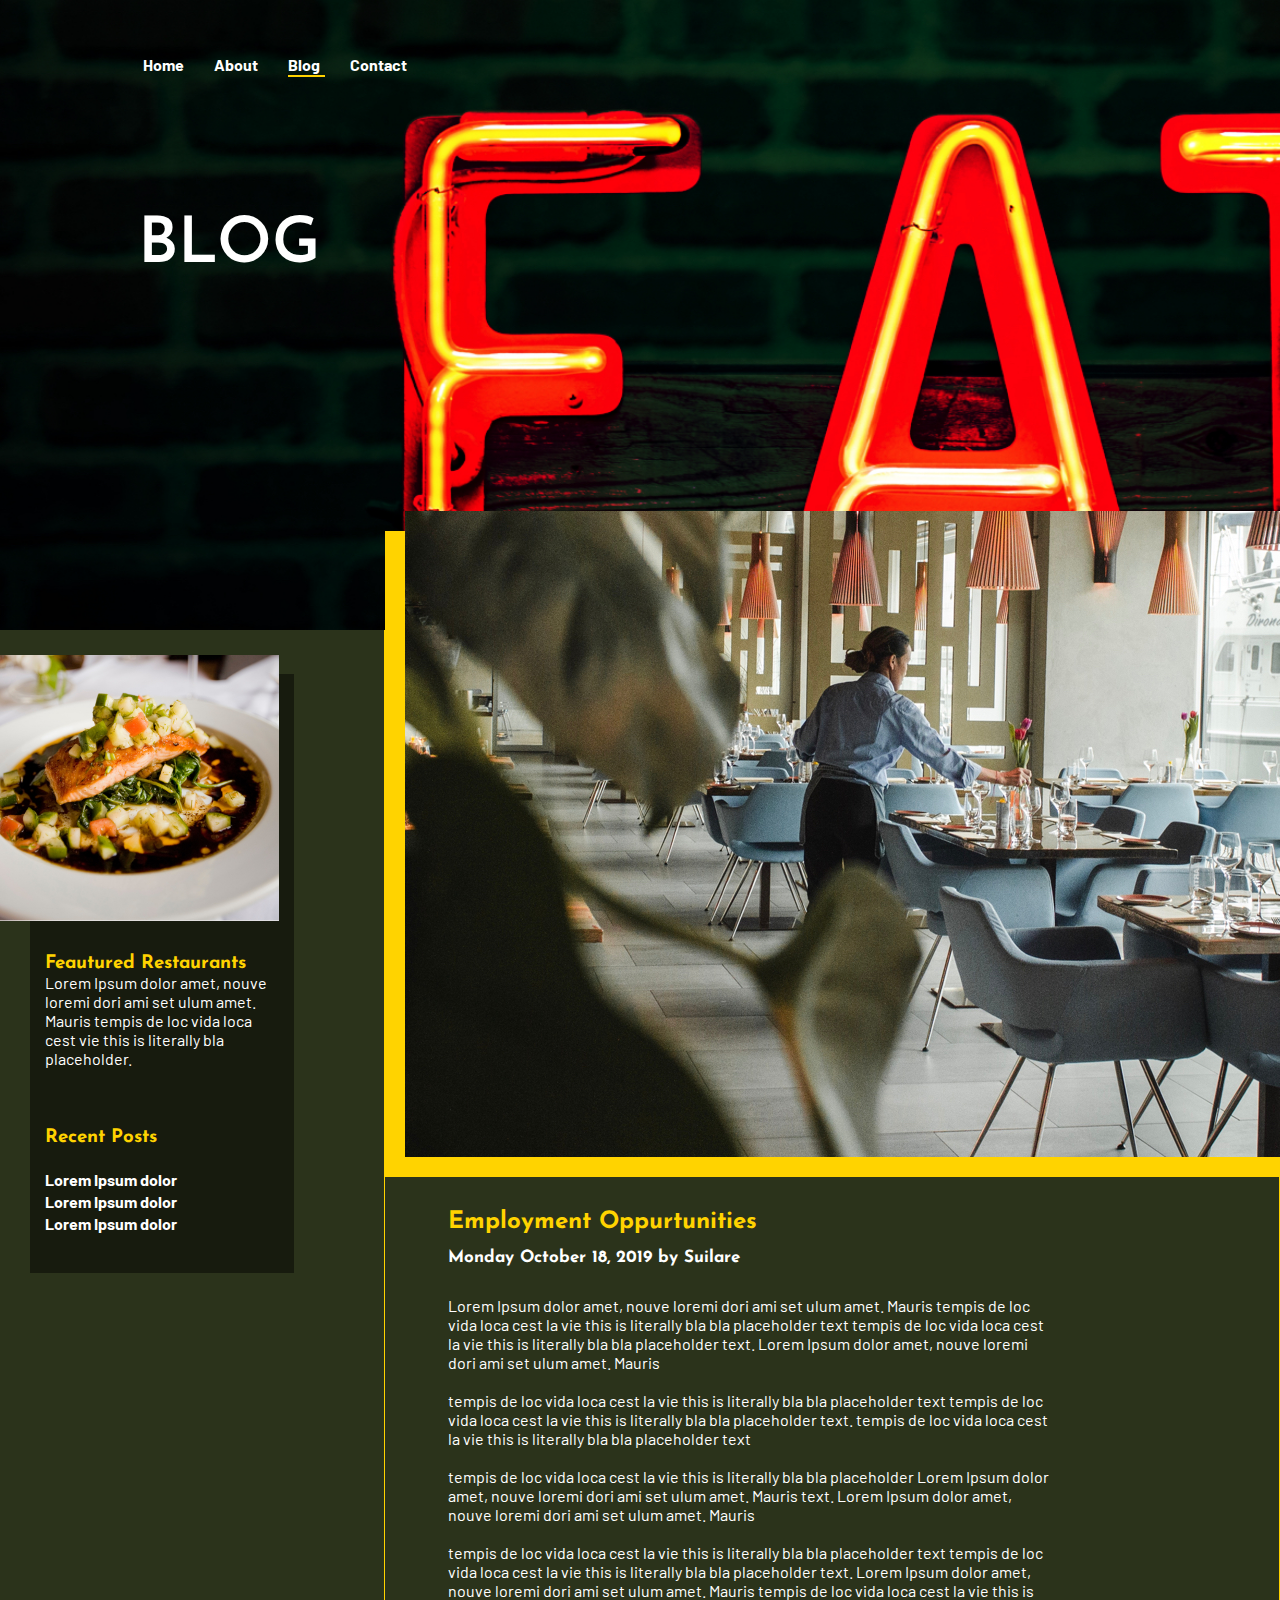
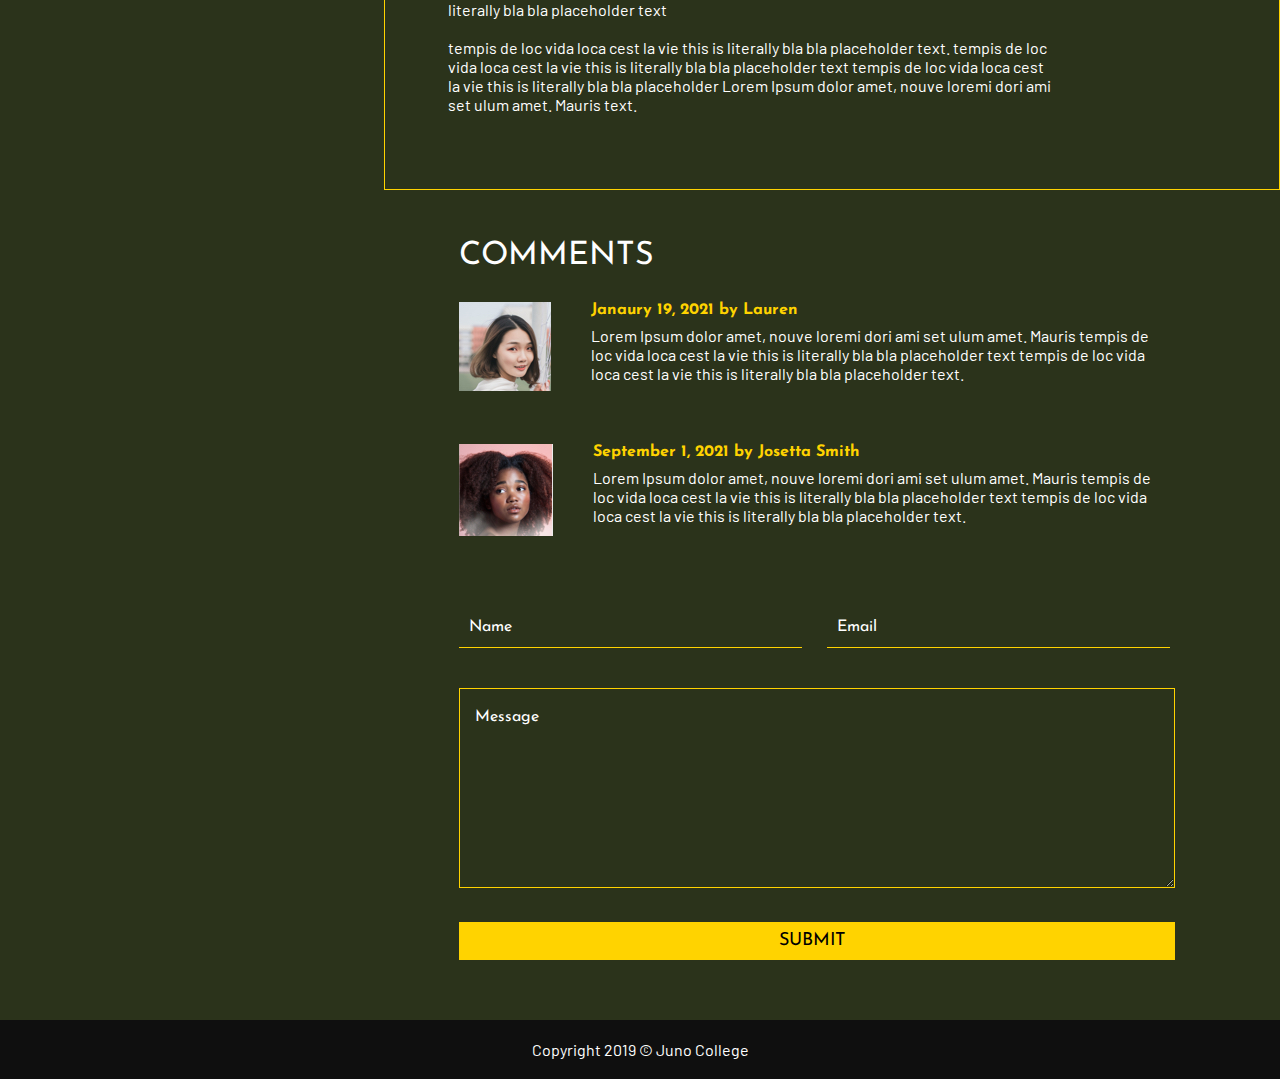
<file: blog copy.html>
<!DOCTYPE html>
<html lang="en">
<head>
    <meta charset="UTF-8">
    <link rel="stylesheet" href="styles/main.css">
    <link rel="stylesheet" href="https://pro.fontawesome.com/releases/v5.10.0/css/all.css" integrity="sha384-AYmEC3Yw5cVb3ZcuHtOA93w35dYTsvhLPVnYs9eStHfGJvOvKxVfELGroGkvsg+p" crossorigin="anonymous"/>

    <meta name="viewport" content="width=device-width, initial-scale=1.0">
    <title>Document</title>
</head>
<body>
<main>
   
    <div class="blogsection">
        <nav>
            <ul clas="mainmenu">
                <a href="http://127.0.0.1:5500/index.html"><li class="menu-item">Home</li></a> 
                 <a href=""><li class="menu-item">About</li></a>
                <a href="blog.html"> <li class="menu-item active">Blog</li></a>
                 <a href="contact.html"><li class="menu-item">Contact</li></a>
             </ul>
             </nav>
             <div class="main-content">
                 <h1 class="titlem">
                   BLOG
                 </h1>
            
             </div>
            </div>
          

         <div class="blog-content">
            <div class="sidebar">
                  
            <div class="featrestimg">
<img class="restimg" src="the-restaurant-mall-assets/blog-side-image.jpg" alt="Salmon & Veggie Plate">
            </div>
<div class="featrestcontent">
<h3>Feautured Restaurants</h3>
<p>
    Lorem Ipsum dolor amet, nouve loremi dori ami set ulum amet. Mauris 
    tempis de loc vida loca cest vie this is literally bla placeholder.
</p>
<h3 class="posts">
Recent Posts
</h3>
<ul class="listi">
    <li>Lorem Ipsum dolor </li>
   <li>Lorem Ipsum dolor </li>
   <li>Lorem Ipsum dolor </li>
</ul>
</div>

            </div>
            <div class="blogmainpost">
                <div class="blogmaincontent">
                
                  <div class="postcontent">
                      <div class="blogfeatimg">
                    <img src="the-restaurant-mall-assets/blog-post-image.jpg" class="featimg" alt="restaurant blog post image" >
                                </div>
                      <h2 class="posthead">Employment Oppurtunities</h2>
                      <h4 class="post-date">Monday October 18, 2019 by Suilare</h4>
                      <p>
                        Lorem Ipsum dolor amet, nouve loremi dori ami set ulum amet. Mauris 
                        tempis de loc vida loca cest la vie this is literally bla bla placeholder text
                        tempis de loc vida loca cest la vie this is literally bla bla placeholder text.
                        Lorem Ipsum dolor amet, nouve loremi dori ami set ulum amet. Mauris 
                        <br>
                        <br>
                        tempis de loc vida loca cest la vie this is literally bla bla placeholder text
                        tempis de loc vida loca cest la vie this is literally bla bla placeholder text.
                        tempis de loc vida loca cest la vie this is literally bla bla placeholder text
                        <br>
                        <br>
                        tempis de loc vida loca cest la vie this is literally bla bla placeholder Lorem
                         Ipsum dolor amet, nouve loremi  dori ami set ulum amet. Mauris text.
                         Lorem Ipsum dolor amet, nouve loremi dori ami set ulum amet. Mauris 
                         <br>
                         <br>
        tempis de loc vida loca cest la vie this is literally bla bla placeholder text
        tempis de loc vida loca cest la vie this is literally bla bla placeholder text.
        Lorem Ipsum dolor amet, nouve loremi dori ami set ulum amet. Mauris 
        tempis de loc vida loca cest la vie this is literally bla bla placeholder text
        <br>
        <br>
        tempis de loc vida loca cest la vie this is literally bla bla placeholder text.
        tempis de loc vida loca cest la vie this is literally bla bla placeholder text
        tempis de loc vida loca cest la vie this is literally bla bla placeholder Lorem
         Ipsum dolor amet, nouve loremi  dori ami set ulum amet. Mauris text.

                      </p>
                  </div>

                </div>
          
               
      
            <div class="comment-box">
                <h3 class="comments-title">
                    COMMENTS
                </h3>
            <div class="comment">
<div class="comment-img">
    <img src="/the-restaurant-mall-assets/comment-1.jpg" alt="user profile image">
</div>

<div class="comment-content">

    <h4 class="username">
        Janaury 19, 2021 by Lauren
    </h4>
    <p>
        Lorem Ipsum dolor amet, nouve loremi dori ami set ulum amet. Mauris 
        tempis de loc vida loca cest la vie this is literally bla bla placeholder text
        tempis de loc vida loca cest la vie this is literally bla bla placeholder text.
    </p>
</div>

            </div>



            </div>


            <div class="comment-box">
                
                <div class="comment">
    <div class="comment-img">
        <img src="/the-restaurant-mall-assets/comment-2.jpg" alt="user profile image">
    </div>
    <div class="comment-content">
        <h4 class="username">
            September 1, 2021 by Josetta Smith
        </h4>
        <p>
            Lorem Ipsum dolor amet, nouve loremi dori ami set ulum amet. Mauris 
            tempis de loc vida loca cest la vie this is literally bla bla placeholder text
            tempis de loc vida loca cest la vie this is literally bla bla placeholder text.
        </p>
    </div>
    
                </div>
    
            </div>
    
               
          
                <div class="comment-form">
                    <label class="visually-hidden" for="fname"> Name</label>
                    <input type="text" id="fname" name="firstname" placeholder="Name">
                
                    <label class="visually-hidden" for="lname">Email</label>
                    <input type="email" id="lname" name="lastname" placeholder="Email">
                
                    
                
                    <label class="visually-hidden" for="subject">Subject</label>
                    <textarea id="subject" name="subject" placeholder="Message"></textarea>
                
                    <input type="submit" value="SUBMIT">
                  </form>
                </div>
            </div>
          

        </div>

            
         </div>





        </main>
</body>
        <footer>
            <p class="copyright">Copyright 2019 © Juno College</p>
        </footer>
</file>
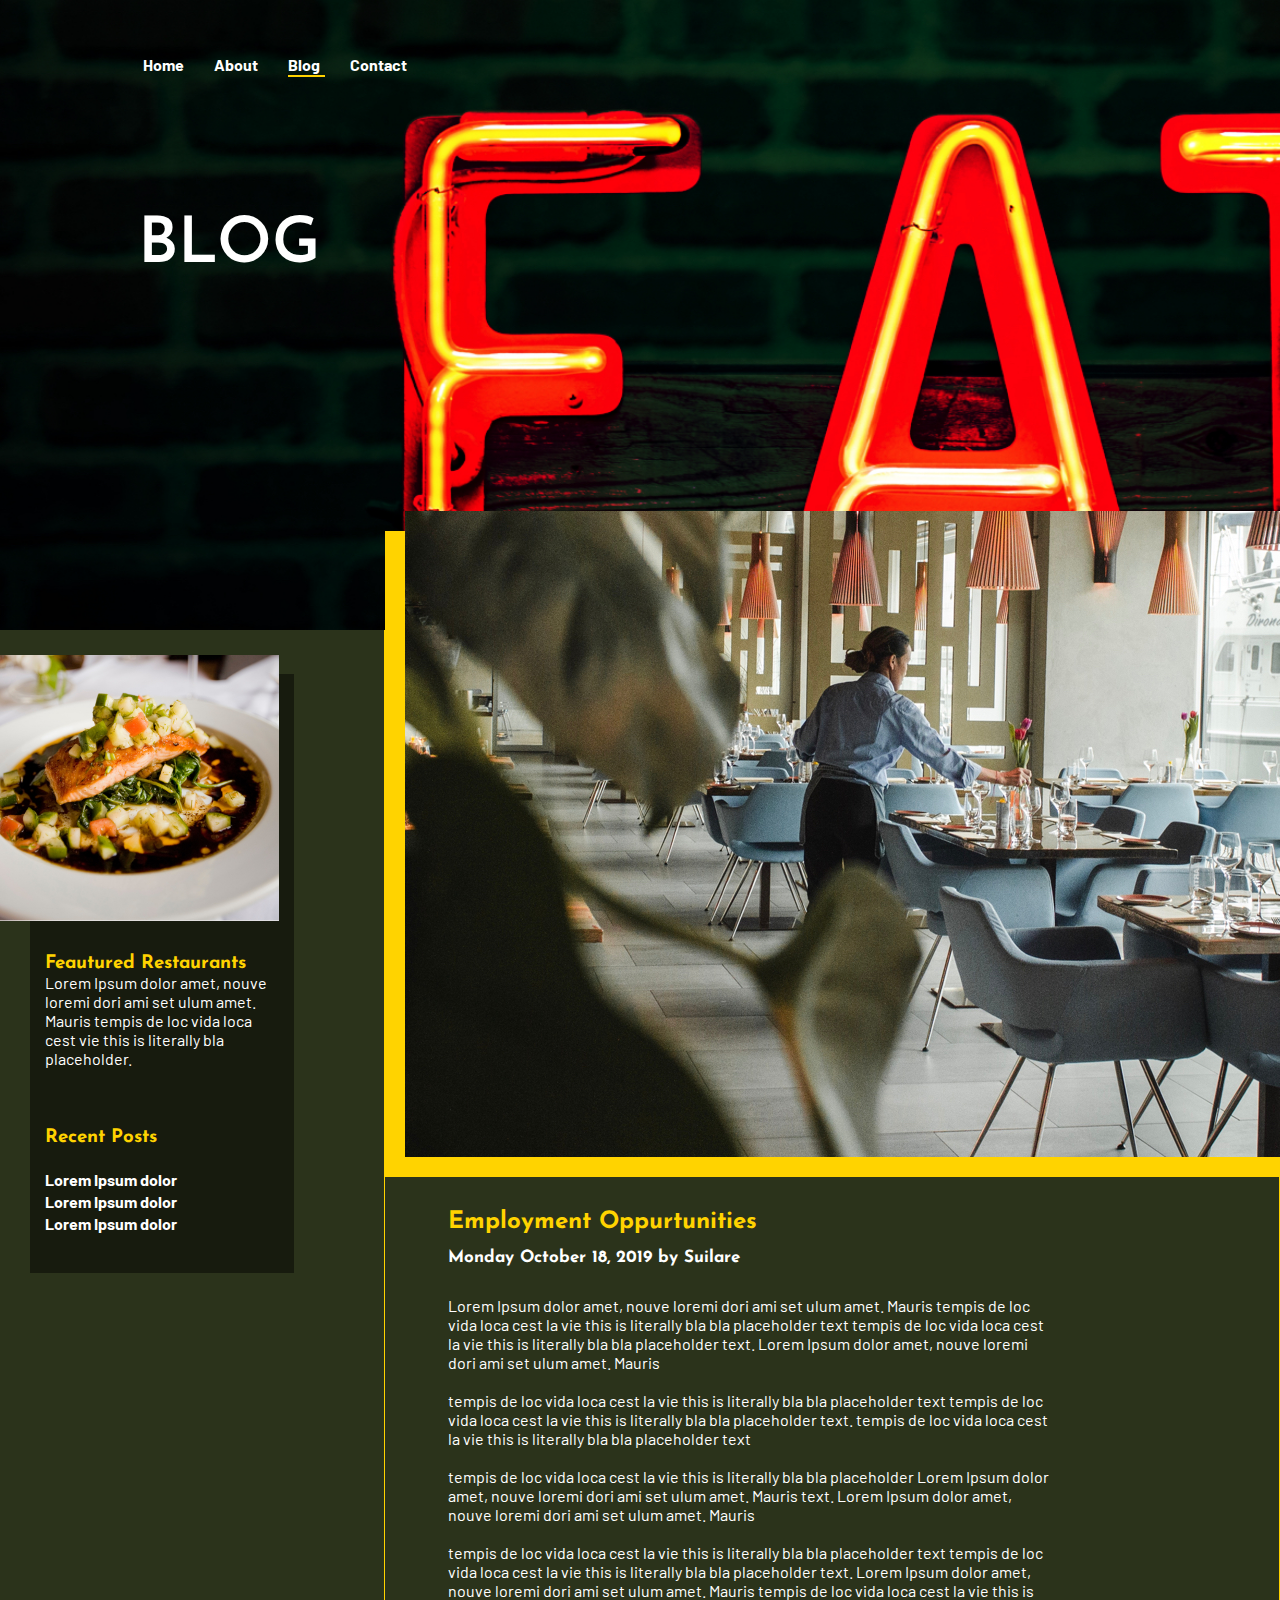
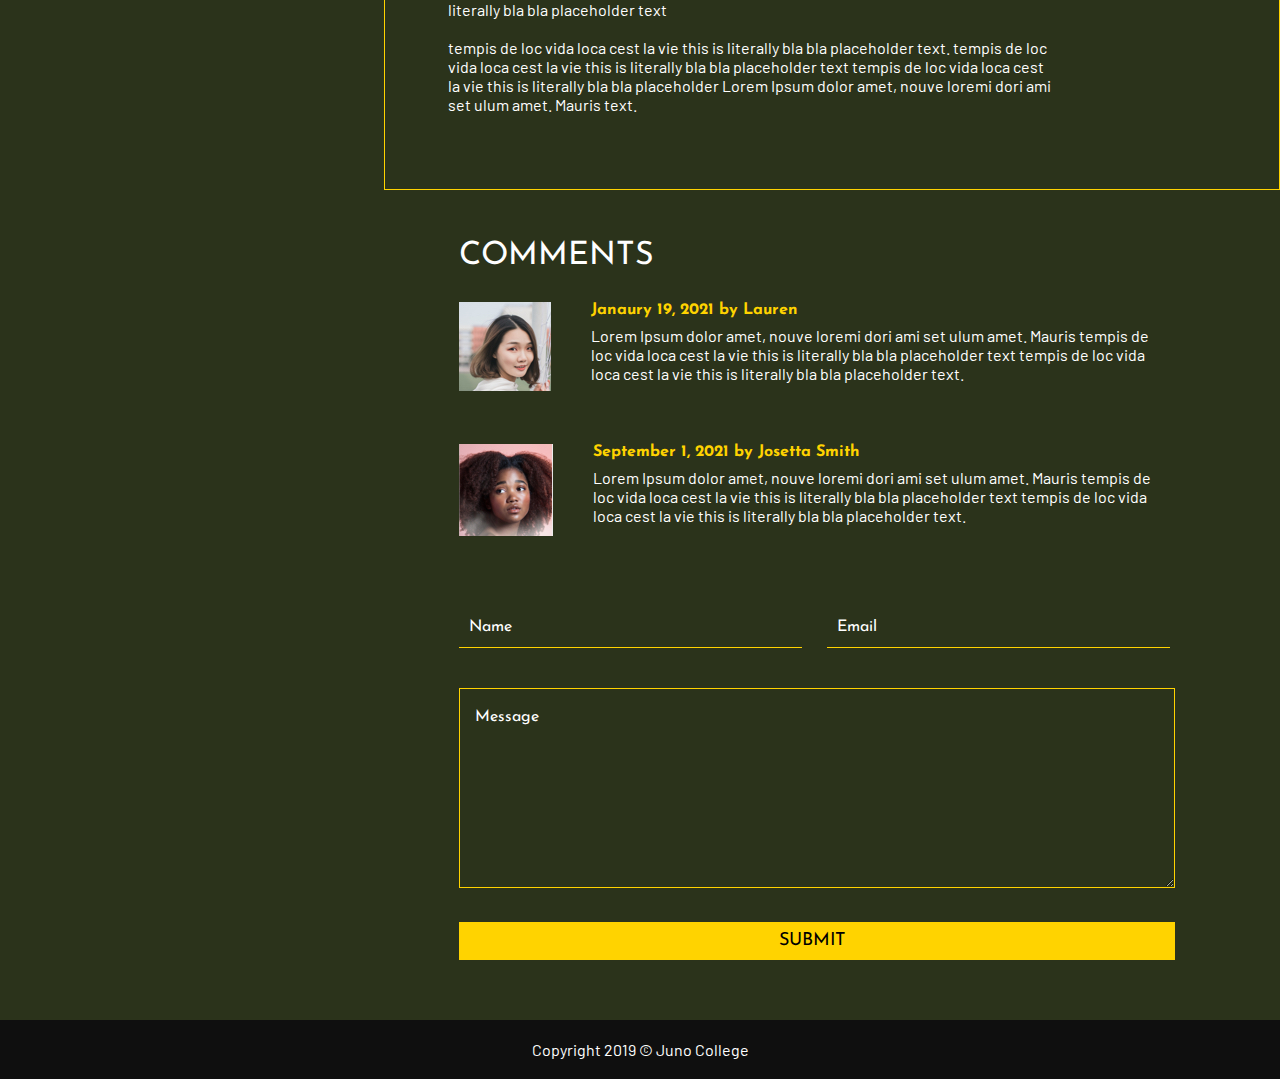
<file: blog.html>
<!DOCTYPE html>
<html lang="en">
<head>
    <meta charset="UTF-8">
    <link rel="stylesheet" href="styles/main.css">
    <link rel="stylesheet" href="https://pro.fontawesome.com/releases/v5.10.0/css/all.css" integrity="sha384-AYmEC3Yw5cVb3ZcuHtOA93w35dYTsvhLPVnYs9eStHfGJvOvKxVfELGroGkvsg+p" crossorigin="anonymous"/>

    <meta name="viewport" content="width=device-width, initial-scale=1.0">
    <title>Document</title>
</head>
<body>
<main>
   
    <div class="blogsection">
        <nav>
            <div class="mobile-menuholder">
                <button class="mobilebutton"><i class="fa fa-bars"></i></button>
                <ul class="mainmenu-mobile">
                    <a href="index.html"><li class="menu-item">Home</li></a> 
                     <a href=""><li class="menu-item">About</li></a>
                    <a href="blog.html"> <li class="menu-item active">Blog</li></a>
                     <a href="contact.html"><li class="menu-item">Contact</li></a>
                 </ul>  
            </div>
                        <ul class="mainmenu">
                           <a href="index.html"><li class="menu-item">Home</li></a> 
                            <a href=""><li class="menu-item">About</li></a>
                           <a href="blog.html"> <li class="menu-item active">Blog</li></a>
                            <a href="contact.html"><li class="menu-item">Contact</li></a>
                        </ul>
                         </nav>
             <div class="main-content">
                 <h1 class="titlem">
                   BLOG
                 </h1>
            
             </div>
            </div>
          

         <div class="blog-content">
            <div class="sidebar">
                  
            <div class="featrestimg">
<img class="restimg" src="./the-restaurant-mall-assets/blog-side-image.jpg" alt="Salmon & Veggie Plate">
            </div>
<div class="featrestcontent">
<h3>Feautured Restaurants</h3>
<p>
    Lorem Ipsum dolor amet, nouve loremi dori ami set ulum amet. Mauris 
    tempis de loc vida loca cest vie this is literally bla placeholder.
</p>
<h3 class="posts">
Recent Posts
</h3>
<ul class="listi">
    <li>Lorem Ipsum dolor </li>
   <li>Lorem Ipsum dolor </li>
   <li>Lorem Ipsum dolor </li>
</ul>
</div>

            </div>
            <div class="blogmainpost">
                <div class="blogmaincontent">
                
                  <div class="postcontent">
                      <div class="blogfeatimg">
                    <img src="./the-restaurant-mall-assets/blog-post-image.jpg" class="featimg" alt="restaurant blog post image" >
                                </div>
                      <h2 class="posthead">Employment Oppurtunities</h2>
                      <h4 class="post-date">Monday October 18, 2019 by Suilare</h4>
                      <p>
                        Lorem Ipsum dolor amet, nouve loremi dori ami set ulum amet. Mauris 
                        tempis de loc vida loca cest la vie this is literally bla bla placeholder text
                        tempis de loc vida loca cest la vie this is literally bla bla placeholder text.
                        Lorem Ipsum dolor amet, nouve loremi dori ami set ulum amet. Mauris 
                        <br>
                        <br>
                        tempis de loc vida loca cest la vie this is literally bla bla placeholder text
                        tempis de loc vida loca cest la vie this is literally bla bla placeholder text.
                        tempis de loc vida loca cest la vie this is literally bla bla placeholder text
                        <br>
                        <br>
                        tempis de loc vida loca cest la vie this is literally bla bla placeholder Lorem
                         Ipsum dolor amet, nouve loremi  dori ami set ulum amet. Mauris text.
                         Lorem Ipsum dolor amet, nouve loremi dori ami set ulum amet. Mauris 
                         <br>
                         <br>
        tempis de loc vida loca cest la vie this is literally bla bla placeholder text
        tempis de loc vida loca cest la vie this is literally bla bla placeholder text.
        Lorem Ipsum dolor amet, nouve loremi dori ami set ulum amet. Mauris 
        tempis de loc vida loca cest la vie this is literally bla bla placeholder text
        <br>
        <br>
        tempis de loc vida loca cest la vie this is literally bla bla placeholder text.
        tempis de loc vida loca cest la vie this is literally bla bla placeholder text
        tempis de loc vida loca cest la vie this is literally bla bla placeholder Lorem
         Ipsum dolor amet, nouve loremi  dori ami set ulum amet. Mauris text.

                      </p>
                  </div>

                </div>
          
               
      
            <div class="comment-box">
                <h3 class="comments-title">
                    COMMENTS
                </h3>
            <div class="comment">
<div class="comment-img">
    <img src="./the-restaurant-mall-assets/comment-1.jpg" alt="user profile image">
</div>

<div class="comment-content">

    <h4 class="username">
        Janaury 19, 2021 by Lauren
    </h4>
    <p>
        Lorem Ipsum dolor amet, nouve loremi dori ami set ulum amet. Mauris 
        tempis de loc vida loca cest la vie this is literally bla bla placeholder text
        tempis de loc vida loca cest la vie this is literally bla bla placeholder text.
    </p>
</div>

            </div>



            </div>


            <div class="comment-box">
                
                <div class="comment">
    <div class="comment-img">
        <img src="./the-restaurant-mall-assets/comment-2.jpg" alt="user profile image">
    </div>
    <div class="comment-content">
        <h4 class="username">
            September 1, 2021 by Josetta Smith
        </h4>
        <p>
            Lorem Ipsum dolor amet, nouve loremi dori ami set ulum amet. Mauris 
            tempis de loc vida loca cest la vie this is literally bla bla placeholder text
            tempis de loc vida loca cest la vie this is literally bla bla placeholder text.
        </p>
    </div>
    
                </div>
    
            </div>
    
               
          
                <div class="comment-form">
                    <label class="visually-hidden" for="fname"> Name</label>
                    <input type="text" id="fname" name="firstname" placeholder="Name">
                
                    <label class="visually-hidden" for="lname">Email</label>
                    <input type="email" id="lname" name="lastname" placeholder="Email">
                
                    
                
                    <label class="visually-hidden" for="subject">Subject</label>
                    <textarea id="subject" name="subject" placeholder="Message"></textarea>
                
                    <input type="submit" value="SUBMIT">
                  </form>
                </div>
            </div>
          

        </div>

            
         </div>





        </main>
</body>
        <footer>
            <p class="copyright">Copyright 2019 © Juno College</p>
        </footer>
        
        <script>
            const mobilebutton= document.querySelector('button.mobilebutton');
            const mobilemenu=document.querySelector('.mainmenu-mobile');
            mobilebutton.addEventListener('click',function(){
            if(mobilemenu.style.display === 'flex'){
                mobilemenu.style.display='none';
            
            }
            else{
            mobilemenu.style.display="flex";
            }
            
            
            });
            
            
            </script>
</file>
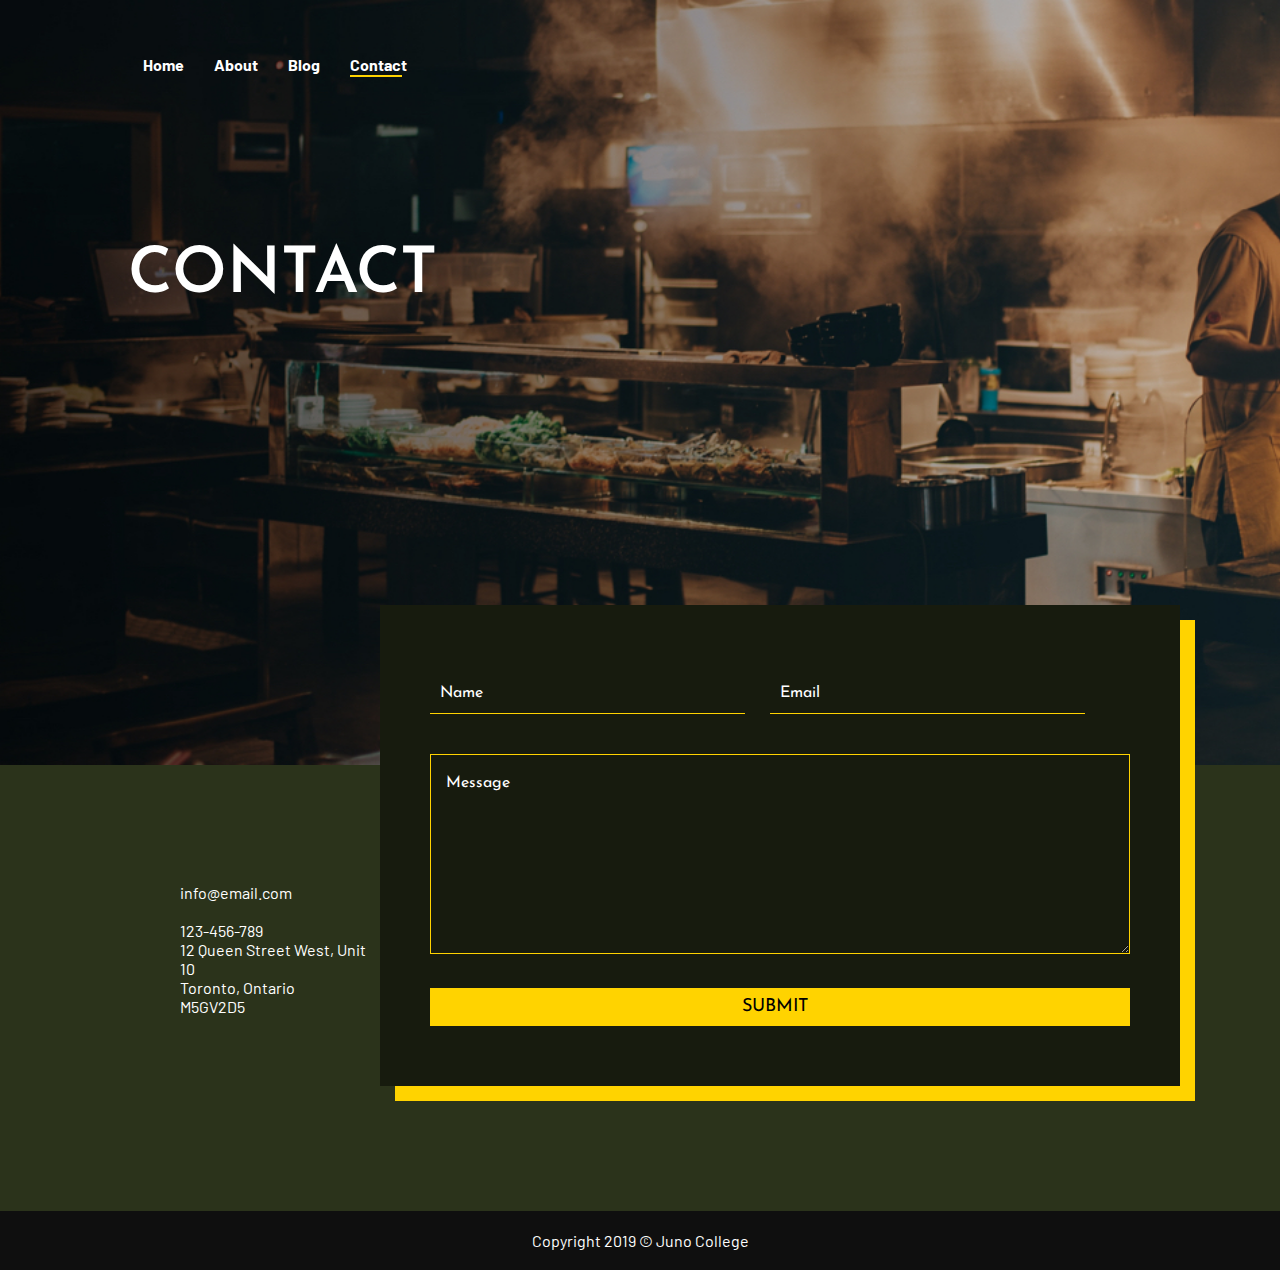
<file: contact copy.html>
<!DOCTYPE html>
<html lang="en">
<head>
    <meta charset="UTF-8">
    <link rel="stylesheet" href="styles/main.css">
    <meta name="viewport" content="width=device-width, initial-scale=1.0">
    <link rel="stylesheet" href="https://pro.fontawesome.com/releases/v5.10.0/css/all.css" integrity="sha384-AYmEC3Yw5cVb3ZcuHtOA93w35dYTsvhLPVnYs9eStHfGJvOvKxVfELGroGkvsg+p" crossorigin="anonymous"/>

    <title>Document</title>
</head>
<body>
<main>
<div class="contactsection">
    <nav>
         <ul clas="mainmenu">
            <a href="http://127.0.0.1:5500/index.html"><li class="menu-item">Home</li></a> 
             <a href=""><li class="menu-item">About</li></a>
            <a href="blog.html"> <li class="menu-item">Blog</li></a>
             <a href="contact.html"><li class="menu-item active">Contact</li></a>
         </ul>
         </nav>
         <div class="main-content">
             <h1 class="titlec">
               CONTACT
             </h1>
 
         </div>
        </div>

     <div class="contact-sec">
        <div class="contact-info">
            <div class="icon-box">
                <i class="fab fa-instagram"></i>
                <i class="fab fa-facebook"></i>
                <i class="fab fa-twitter"></i>
                <i class="fab fa-whatsapp"></i>
            </div>
            <div class="contact-content">
                <p>
                    info@email.com
                    <br> <br>
                    123-456-789
                    <br>
                    12 Queen Street West, Unit 10
                    <br>
                    Toronto, Ontario
                    <br>
                    M5GV2D5
                </p>
            </div>

        </div>

        <div class="contact-form">
            <form action="/action_page.php">
              <label class="visually-hidden" for="fname"> Name</label>
              <input type="text" id="fname" name="firstname" placeholder="Name">
          
              <label class="visually-hidden" for="lname">Email</label>
              <input type="email" id="lname" name="lastname" placeholder="Email">
          
              
          
              <label class="visually-hidden" for="subject">Subject</label>
              <textarea id="subject" name="subject" placeholder="Message"></textarea>
          
              <input type="submit" value="SUBMIT">
            </form>
          </div>
     </div>



     <footer>
        <p class="copyright">Copyright 2019 © Juno College</p>
    </footer>
    

</main>
</body> 
</html>
</file>
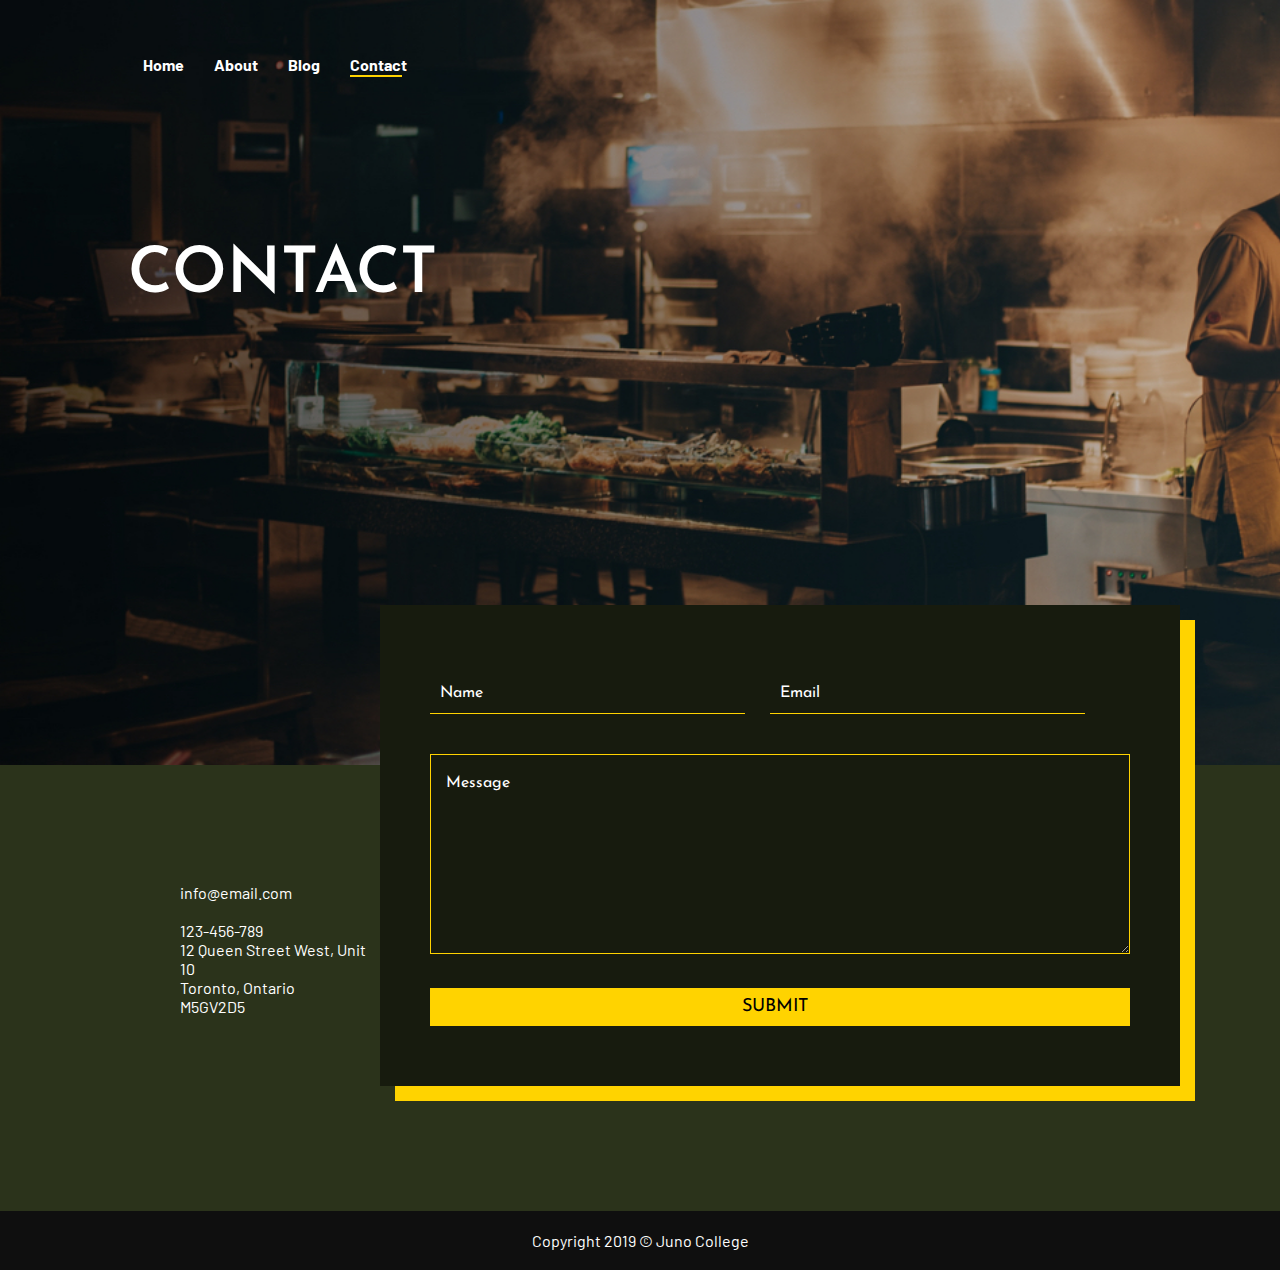
<file: contact.html>
<!DOCTYPE html>
<html lang="en">
<head>
    <meta charset="UTF-8">
    <link rel="stylesheet" href="styles/main.css">
    <meta name="viewport" content="width=device-width, initial-scale=1.0">
    <link rel="stylesheet" href="https://pro.fontawesome.com/releases/v5.10.0/css/all.css" integrity="sha384-AYmEC3Yw5cVb3ZcuHtOA93w35dYTsvhLPVnYs9eStHfGJvOvKxVfELGroGkvsg+p" crossorigin="anonymous"/>

    <title>Document</title>
</head>
<body>
<main>
<div class="contactsection">
    <nav>
        <div class="mobile-menuholder">
            <button class="mobilebutton"><i class="fa fa-bars"></i></button>
            <ul class="mainmenu-mobile">
                <a href="index.html"><li class="menu-item">Home</li></a> 
                 <a href=""><li class="menu-item">About</li></a>
                <a href="blog.html"> <li class="menu-item">Blog</li></a>
                 <a href="contact.html"><li class="menu-item active">Contact</li></a>
             </ul>  
        </div>
                    <ul class="mainmenu">
                       <a href="index.html"><li class="menu-item">Home</li></a> 
                        <a href=""><li class="menu-item">About</li></a>
                       <a href="blog.html"> <li class="menu-item">Blog</li></a>
                        <a href="contact.html"><li class="menu-item  active">Contact</li></a>
                    </ul>
                     </nav>
         <div class="main-content">
             <h1 class="titlec">
               CONTACT
             </h1>
 
         </div>
        </div>

     <div class="contact-sec">
        <div class="contact-info">
            <div class="icon-box">
                <i class="fab fa-instagram"></i>
                <i class="fab fa-facebook"></i>
                <i class="fab fa-twitter"></i>
                <i class="fab fa-whatsapp"></i>
            </div>
            <div class="contact-content">
                <p>
                    info@email.com
                    <br> <br>
                    123-456-789
                    <br>
                    12 Queen Street West, Unit 10
                    <br>
                    Toronto, Ontario
                    <br>
                    M5GV2D5
                </p>
            </div>

        </div>

        <div class="contact-form">
            <form action="/action_page.php">
              <label class="visually-hidden" for="fname"> Name</label>
              <input type="text" id="fname" name="firstname" placeholder="Name">
          
              <label class="visually-hidden" for="lname">Email</label>
              <input type="email" id="lname" name="lastname" placeholder="Email">
          
              
          
              <label class="visually-hidden" for="subject">Subject</label>
              <textarea id="subject" name="subject" placeholder="Message"></textarea>
          
              <input type="submit" value="SUBMIT">
            </form>
          </div>
     </div>



     <footer>
        <p class="copyright">Copyright 2019 © Juno College</p>
    </footer>
    <script>
        const mobilebutton= document.querySelector('button.mobilebutton');
        const mobilemenu=document.querySelector('.mainmenu-mobile');
        mobilebutton.addEventListener('click',function(){
        if(mobilemenu.style.display === 'flex'){
            mobilemenu.style.display='none';
        
        }
        else{
        mobilemenu.style.display="flex";
        }
        
        
        });
        
        
        </script>
        

</main>
</body> 
</html>
</file>
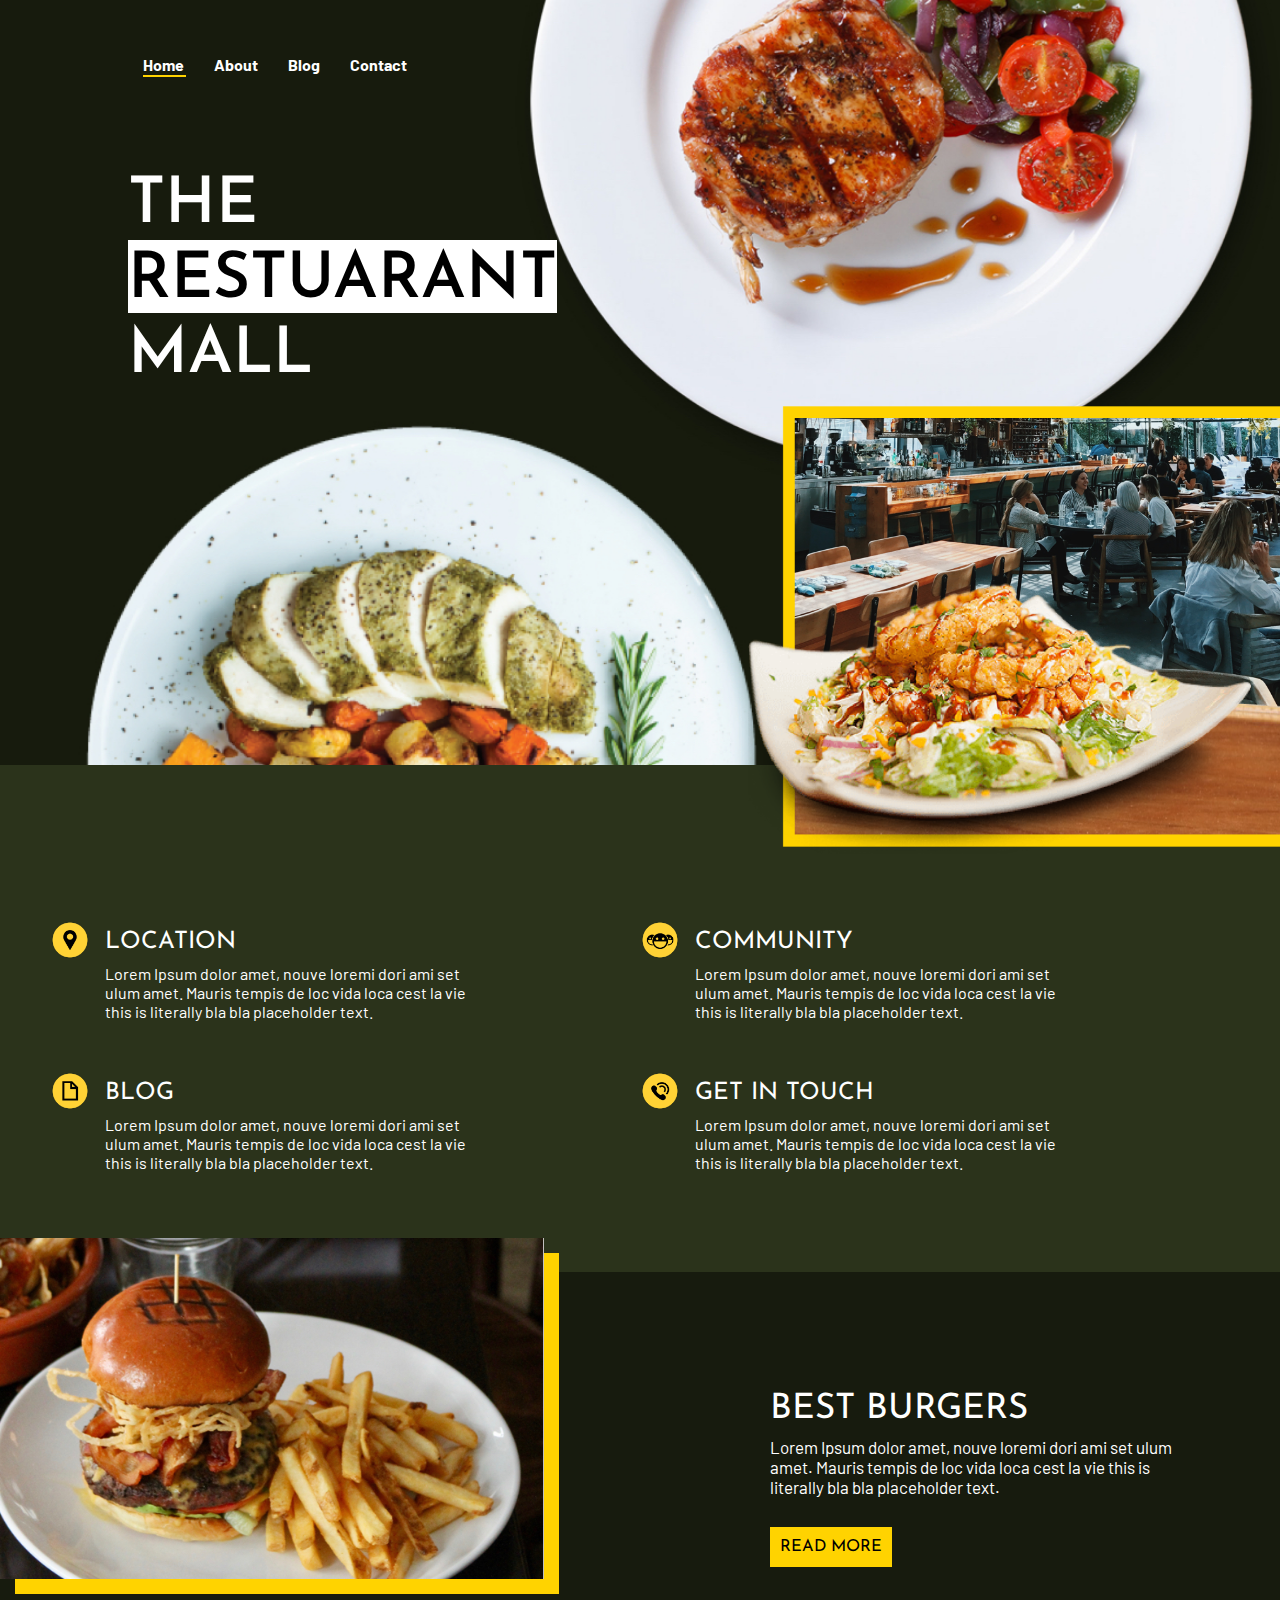
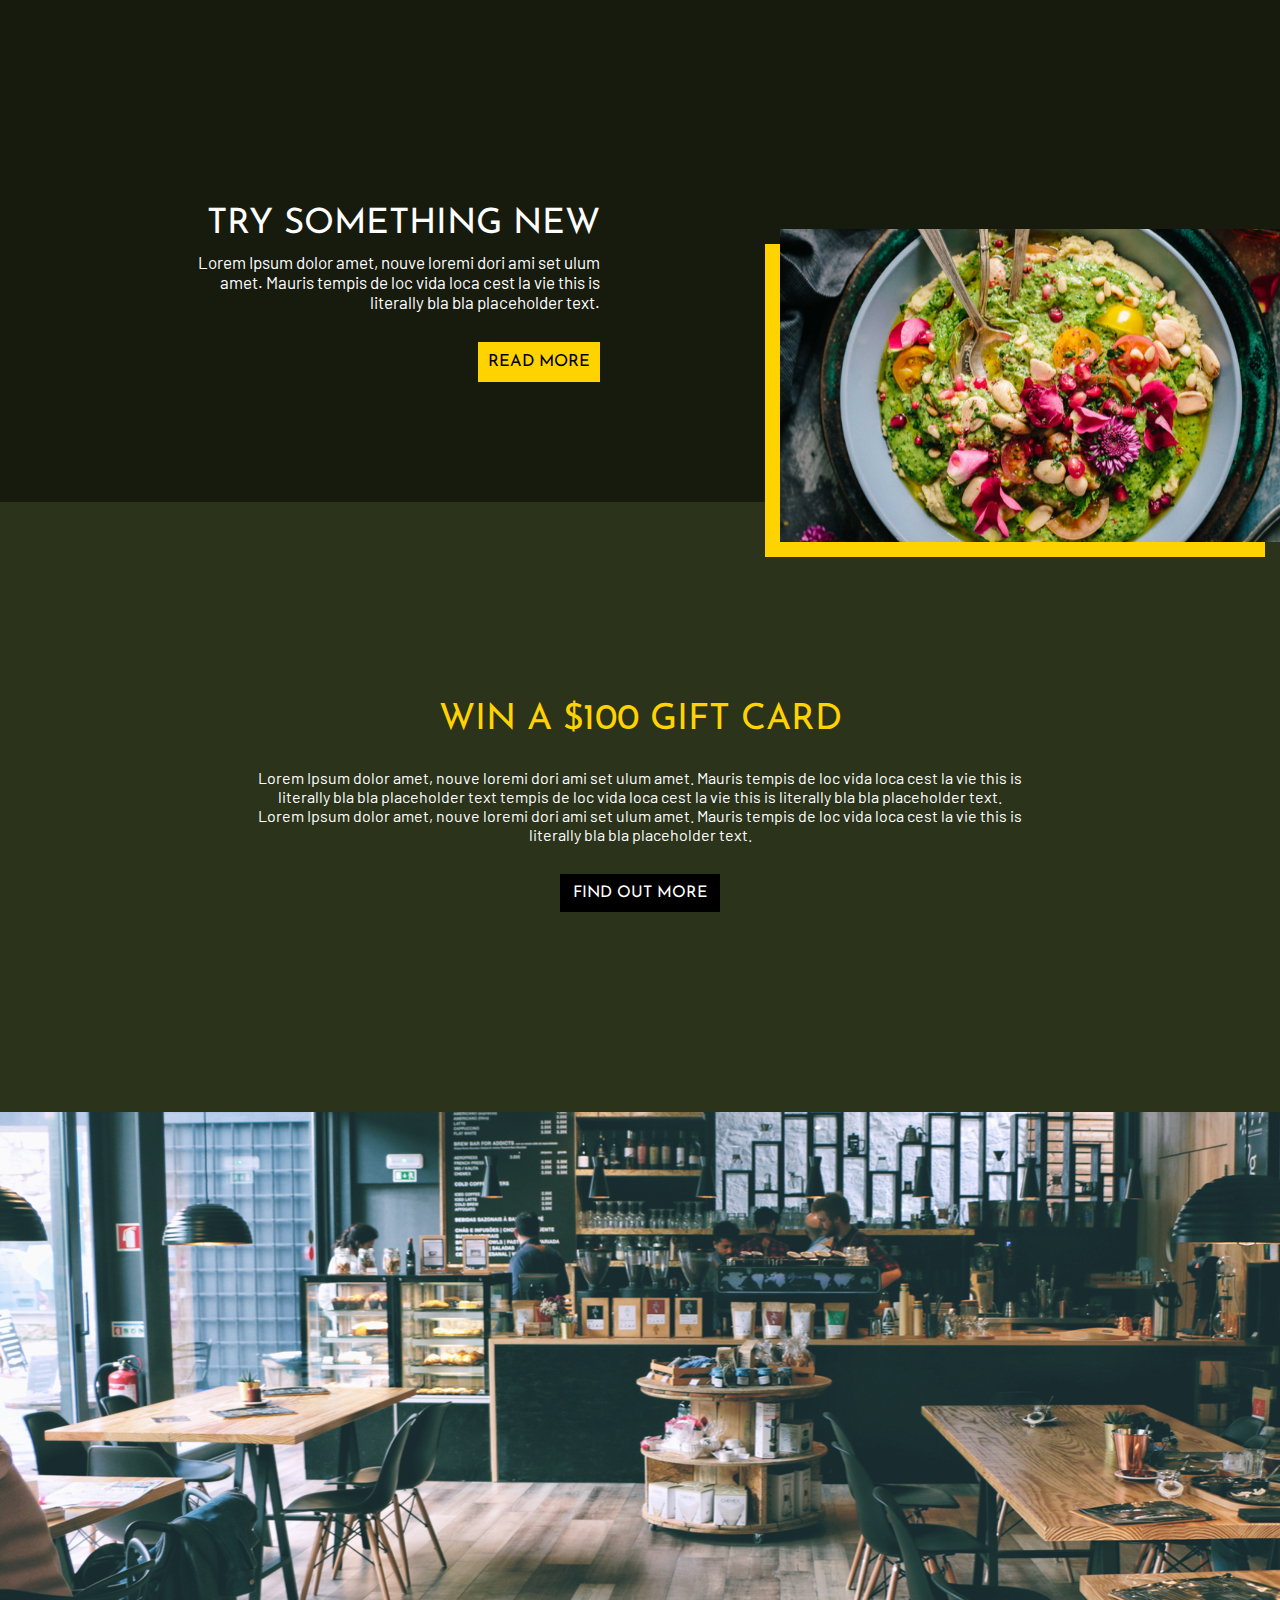
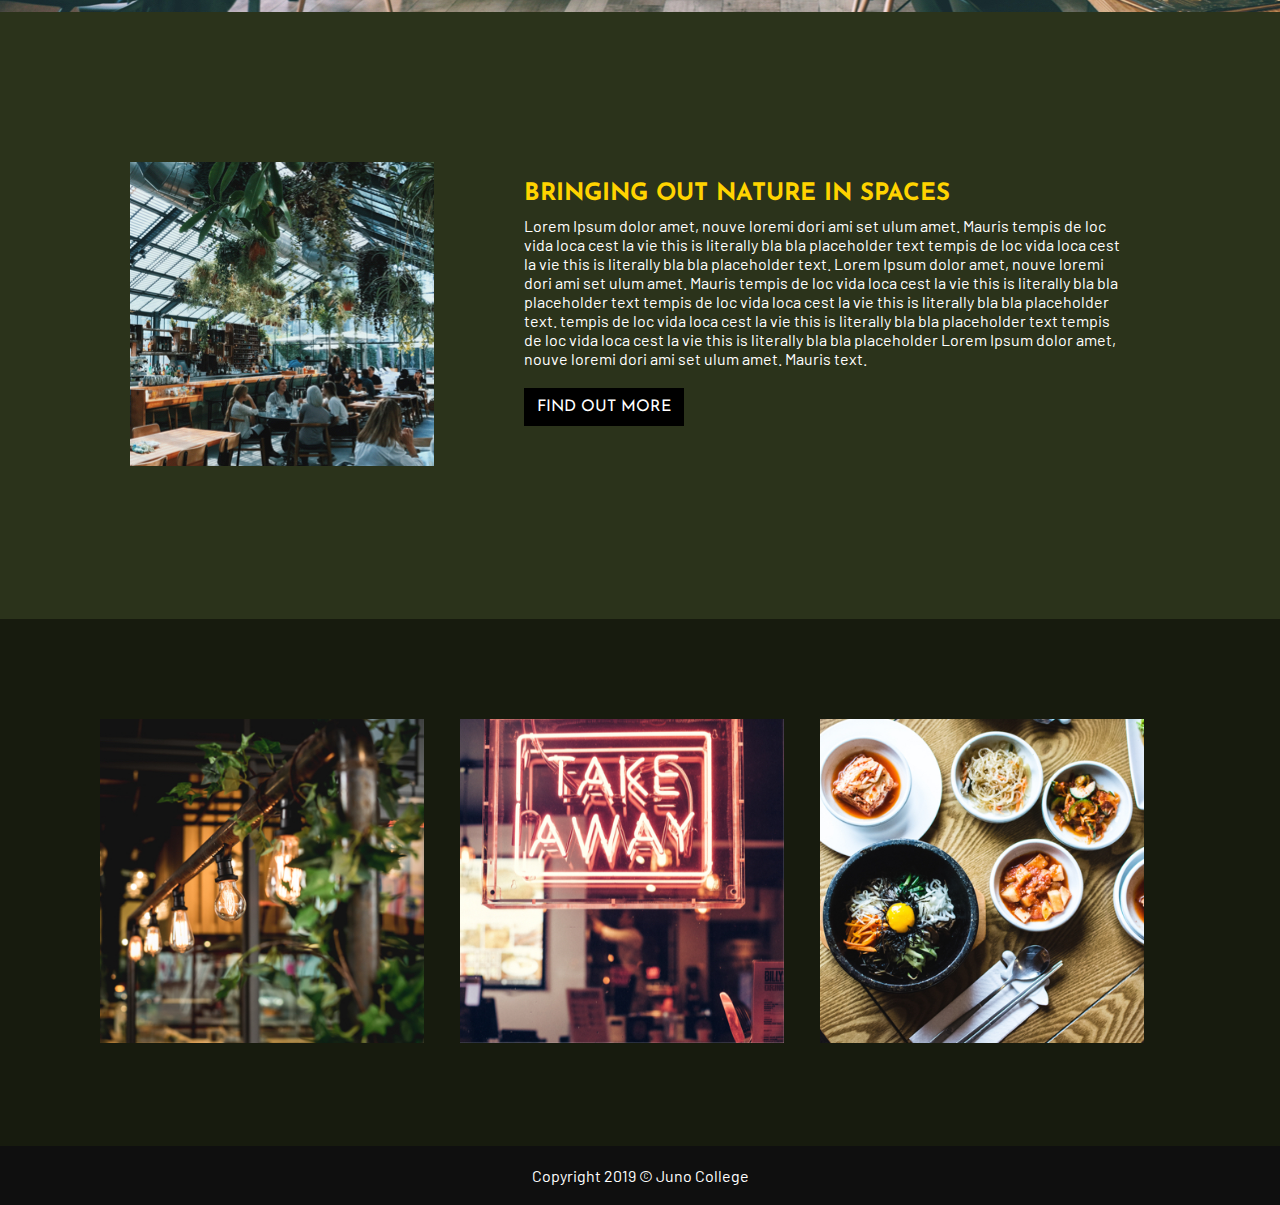
<file: index copy.html>
<!DOCTYPE html>
<html lang="en">
<head>
    <meta charset="UTF-8">
    <link rel="stylesheet" href="styles/main.css">
    <link rel="stylesheet" href="https://pro.fontawesome.com/releases/v5.10.0/css/all.css" integrity="sha384-AYmEC3Yw5cVb3ZcuHtOA93w35dYTsvhLPVnYs9eStHfGJvOvKxVfELGroGkvsg+p" crossorigin="anonymous"/>

    <meta name="viewport" content="width=device-width, initial-scale=1.0">
    <title>Document</title>
</head>
<body>
<main>
   
    <div class="herosection">
        <nav>
            <ul clas="mainmenu">
               <a href="http://127.0.0.1:5500/index.html"><li class="menu-item active">Home</li></a> 
                <a href=""><li class="menu-item">About</li></a>
               <a href="blog.html"> <li class="menu-item">Blog</li></a>
                <a href="contact.html"><li class="menu-item">Contact</li></a>
            </ul>
             </nav>
             <div class="main-content">
                 <h1 class="titlem">
                   THE <br> <span class="restospan">RESTUARANT </span> <br>MALL
                 </h1>
            <div class="main-imgbox">
                <img class="imgmain" src="/the-restaurant-mall-assets/home-box-header.png" alt="Photo of featured dish">


             </div>
             </div>
            </div>



             <div class="feature-boxer">
                 <div class="box1">
                <div class="featurebox">
                    <div class="fimgbox">
                    <img class="featureimg" src="/the-restaurant-mall-assets/locationi.png" alt="Location Icon">
                </div>
                <div class="fcontent">
                    <h2 class="ftitle">LOCATION</h2>
                    <p class="ftext">Lorem Ipsum dolor amet, nouve loremi dori ami set ulum amet. Mauris 
                        tempis de loc vida loca cest la vie this is literally bla bla placeholder text.</p>
                </div>
                </div> 
          


                <div class="featurebox">
                    <div class="fimgbox">
                    <img class="featureimg" src="/the-restaurant-mall-assets/doci.png" alt="Blog Icon">
                </div>
                <div class="fcontent">
                    <h2 class="ftitle">BLOG</h2>
                    <p class="ftext">Lorem Ipsum dolor amet, nouve loremi dori ami set ulum amet. Mauris 
                        tempis de loc vida loca cest la vie this is literally bla bla placeholder text.</p>
                </div>
                </div> 
 
               
            </div>

               <div class="box2">

 

                <div class="featurebox">
                    <div class="fimgbox">
                    <img class="featureimg" src="/the-restaurant-mall-assets/groupi.png" alt="Community Icon">
                </div>
                <div class="fcontent">
                    <h2 class="ftitle">COMMUNITY</h2>
                    <p class="ftext">Lorem Ipsum dolor amet, nouve loremi dori ami set ulum amet. Mauris 
                        tempis de loc vida loca cest la vie this is literally bla bla placeholder text.</p>
                </div>
                </div> 



                <div class="featurebox">
                    <div class="fimgbox">
                    <img class="featureimg" src="/the-restaurant-mall-assets/phonei.png" alt="Phone Icon">
                </div>
                <div class="fcontent">
                    <h2 class="ftitle">GET IN TOUCH</h2>
                    <p class="ftext">Lorem Ipsum dolor amet, nouve loremi dori ami set ulum amet. Mauris 
                        tempis de loc vida loca cest la vie this is literally bla bla placeholder text.</p>
                </div>
                </div> 

                

               
            </div>
             </div>

<div class="mealsbox">
<div class="featured-meal burgers">
    <div class="img-container">
<img class="burgers" src="/the-restaurant-mall-assets/left-image.jpg" alt="Featured burger meal">
    </div>
    <div class="mealcontent">
       <h3 class="meal-name">
           BEST BURGERS
       </h3> 
       <p>
        Lorem Ipsum dolor amet, nouve loremi dori ami set ulum amet. Mauris 
        tempis de loc vida loca cest la vie this is literally bla bla placeholder text.
       </p>
       <button class="mealbutt">READ MORE</button>
    </div>
</div>

<div class="featured-meal">
  
    <div class="mealcontent two">
       <h3 class="meal-name">
           TRY SOMETHING NEW
       </h3> 
       <p>
        Lorem Ipsum dolor amet, nouve loremi dori ami set ulum amet. Mauris 
        tempis de loc vida loca cest la vie this is literally bla bla placeholder text.
       </p>
       <button class="mealbutt">READ MORE</button>
    </div>
    <div class="img-container">
        <img class="salads" src="the-restaurant-mall-assets/right-image.jpg" alt="Salads">
    </div>
</div>

</div>

<div class="giftcardbox">
<h3 class="gift-title">
    WIN A $100 GIFT CARD
</h3>
<p>
    Lorem Ipsum dolor amet, nouve loremi dori ami set ulum amet. Mauris 
    tempis de loc vida loca cest la vie this is literally bla bla placeholder text
    tempis de loc vida loca cest la vie this is literally bla bla placeholder text.
    Lorem Ipsum dolor amet, nouve loremi dori ami set ulum amet. Mauris 
    tempis de loc vida loca cest la vie this is literally bla bla placeholder text.
   </p>
   <button class="cardbutt">FIND OUT MORE</button>

</div>

<div class="spacer-box">

</div>


<div class="spaces-boxer">
    <div class="spaceimgbox">
<img class="space-img" src="the-restaurant-mall-assets/square-image.jpg" alt="Photo of Restuarant">
</div>
<div class="space-content">
    <h3 class="space-title">
       BRINGING OUT NATURE IN SPACES
    </h3>
    <p> 
        Lorem Ipsum dolor amet, nouve loremi dori ami set ulum amet. Mauris 
        tempis de loc vida loca cest la vie this is literally bla bla placeholder text
        tempis de loc vida loca cest la vie this is literally bla bla placeholder text.
        Lorem Ipsum dolor amet, nouve loremi dori ami set ulum amet. Mauris 
        tempis de loc vida loca cest la vie this is literally bla bla placeholder text
        tempis de loc vida loca cest la vie this is literally bla bla placeholder text.
        tempis de loc vida loca cest la vie this is literally bla bla placeholder text
        tempis de loc vida loca cest la vie this is literally bla bla placeholder Lorem
         Ipsum dolor amet, nouve loremi  dori ami set ulum amet. Mauris text.
       </p>
       <button class="explore-space">FIND OUT MORE</button>
</div>

</div>

<div class="gallery">
<div class="gallery-img">
    <img src="/the-restaurant-mall-assets/gallery-image-1.jpg" alt="Gallery Photo Restaurant lights">
</div>
<div class="gallery-img">
    <img src="/the-restaurant-mall-assets/gallery-image-2.jpg" alt="Gallery Photo Takeaway Sign">
</div>
<div class="gallery-img">
    <img src="/the-restaurant-mall-assets/gallery-image-3.jpg" alt="Gallery Photo Restaurant Meals">
</div>

</div>



</main>

<footer>
    <p class="copyright">Copyright 2019 © Juno College</p>
</footer>



</body>
</html>
</file>
<file: styles/main.css>
@import url("https://fonts.googleapis.com/css2?family=Barlow&family=Josefin+Sans&display=swap");
* {
  -webkit-box-sizing: border-box;
          box-sizing: border-box;
  padding: 0px;
  margin: 0px;
}

body {
  font-family: "Barlow", sans-serif;
}
body a {
  text-decoration: none;
}

button, h1, h2, h3, h4 {
  font-family: "Josefin Sans", sans-serif;
}

button {
  font-size: 16.5px;
}

.herosection {
  background: url(../the-restaurant-mall-assets/home-header.jpg);
  background-size: cover;
  background-position: center;
  color: #fff;
  height: 85vh;
  padding: 0px;
  padding-left: 10%;
}
.herosection h1.titlem {
  line-height: 75px;
}
.herosection span.restospan {
  padding-top: 9px;
  margin-bottom: 4px;
  background: white;
  color: black;
}
.herosection h1 {
  margin-top: 80px;
  font-size: 64px;
  font-weight: 600;
}

.main-content {
  display: -webkit-box;
  display: -ms-flexbox;
  display: flex;
  width: 100%;
  height: 100%;
  -webkit-box-pack: justify;
      -ms-flex-pack: justify;
          justify-content: space-between;
  position: relative;
}
.main-content .main-imgbox {
  position: relative;
  width: 60%;
  height: 100%;
}
.main-content img {
  width: 77%;
  position: absolute;
  right: 0px;
  bottom: 0px;
}

@media (max-width: 900px) {
  .herosection {
    height: 90vh;
    background-position: left;
  }
  .herosection .main-imgbox {
    width: 90%;
  }
  .herosection .main-imgbox img {
    width: 90%;
  }

  .main-content {
    -webkit-box-orient: vertical;
    -webkit-box-direction: normal;
        -ms-flex-direction: column;
            flex-direction: column;
  }
  .main-content h1.titlem {
    font-size: 40px;
  }

  .herosection {
    height: 100vh;
    background-position: -85% -10%;
  }
  .herosection .main-imgbox {
    width: 100%;
  }
  .herosection .main-imgbox img {
    top: 30px;
    width: 100%;
  }
}
.img-container:nth-child(2) {
  width: 50%;
}
.img-container:nth-child(2) img.salads {
  right: 0px;
  position: absolute;
  bottom: -40px;
  right: 0;
  width: 80%;
  -webkit-box-shadow: #ffd300 -15px 15px 0px;
          box-shadow: #ffd300 -15px 15px 0px;
  min-width: 500px;
  max-width: 700px;
}

.feature-boxer {
  background: #2b331B;
  padding: 105px 50px 100px 50px;
  display: -webkit-box;
  display: -ms-flexbox;
  display: flex;
  -webkit-box-pack: justify;
      -ms-flex-pack: justify;
          justify-content: space-between;
  width: 100%;
}
.feature-boxer .featurebox {
  color: #FFF;
  margin-top: 50px;
  display: -webkit-box;
  display: -ms-flexbox;
  display: flex;
  width: 75%;
  max-width: 800px;
}
.feature-boxer .featurebox .featureimg {
  width: 40px;
  margin-right: 15px;
}
.feature-boxer .featurebox .ftitle {
  font-weight: 400;
  margin-bottom: 10px;
  margin-top: 10px;
}

@media (max-width: 500px) {
  .feature-boxer {
    -webkit-box-orient: vertical;
    -webkit-box-direction: normal;
        -ms-flex-direction: column;
            flex-direction: column;
    padding-bottom: 50px;
    padding-left: 35px;
  }
  .feature-boxer .featurebox {
    width: 100%;
    margin-top: 0px;
    margin-bottom: 50px;
  }
  .feature-boxer .fimgbox {
    margin-right: 20px;
  }
}
.mealsbox {
  background: #171B0E;
  color: #fff;
  position: relative;
}
.mealsbox .featured-meal {
  display: -webkit-box;
  display: -ms-flexbox;
  display: flex;
  position: relative;
}
.mealsbox .featured-meal .mealcontent {
  padding: 120px 90px;
  position: relative;
  width: 100%;
  max-width: 600px;
}
.mealsbox .featured-meal .mealcontent p {
  font-size: 17px;
}
.mealsbox .featured-meal .mealcontent h3.meal-name {
  font-size: 35px;
  margin-bottom: 10px;
  font-weight: 400;
}
.mealsbox .featured-meal .mealcontent p {
  margin-bottom: 20px;
}
.mealsbox .featured-meal .mealcontent .mealbutt {
  background: #ffd300;
  color: black;
  padding: 12px 10px;
  border: none;
  margin-top: 10px;
}
.mealsbox .featured-meal .img-container {
  position: relative;
  width: 100%;
}
.mealsbox .featured-meal .img-container img.burgers {
  position: absolute;
  top: -34px;
  left: 0;
  width: 80%;
  -webkit-box-shadow: #ffd300 15px 15px 0px;
          box-shadow: #ffd300 15px 15px 0px;
  min-width: 500px;
  max-width: 700px;
}

.img-container:nth-child(2) {
  width: 50%;
}
.img-container:nth-child(2) img.salads {
  right: 0px;
  position: absolute;
  bottom: -40px;
  right: 0;
  width: 80%;
  -webkit-box-shadow: #ffd300 -15px 15px 0px;
          box-shadow: #ffd300 -15px 15px 0px;
  min-width: 500px;
  max-width: 700px;
}

.mealcontent.two {
  text-align: right;
  margin-left: 90px;
}

@media (max-width: 1100px) {
  .mealsbox .featured-meal .mealcontent {
    padding: 90px 50px;
    position: relative;
    width: 100%;
    max-width: 550px;
  }

  .mealsbox .featured-meal .img-container img.burgers {
    top: 52px;
    left: -44px;
    width: 63%;
    min-width: 90%;
    max-width: 300px;
  }

  .mealcontent.two {
    text-align: left;
    margin-left: 10px;
    margin-top: 30px;
    padding-right: 120px;
    padding: 90px 190px;
  }

  .img-container:nth-child(2) {
    width: 50%;
  }
  .img-container:nth-child(2) img.salads {
    right: 0px;
    position: absolute;
    bottom: 125px;
    right: 0;
    width: 80%;
    -webkit-box-shadow: #ffd300 -15px 15px 0px;
            box-shadow: #ffd300 -15px 15px 0px;
    min-width: 95%;
    max-width: 200px;
  }
}
@media (max-width: 500px) {
  .featured-meal {
    -webkit-box-orient: vertical;
    -webkit-box-direction: normal;
        -ms-flex-direction: column;
            flex-direction: column;
    -webkit-box-pack: center;
        -ms-flex-pack: center;
            justify-content: center;
  }
  .featured-meal:nth-of-type(2) {
    -webkit-box-orient: vertical;
    -webkit-box-direction: reverse;
        -ms-flex-direction: column-reverse;
            flex-direction: column-reverse;
  }

  .mealsbox .featured-meal .mealcontent {
    padding: 70px 50px;
  }

  .mealsbox .featured-meal .img-container img.burgers {
    margin-top: -90px;
    position: relative;
  }

  .img-container:nth-child(2) {
    width: 50%;
    margin-left: -50px;
  }
  .img-container:nth-child(2) img.salads {
    right: 0px;
    bottom: -100px;
    position: relative;
    margin-top: -90px;
    -webkit-box-shadow: #ffd300 -15px 15px 0px;
            box-shadow: #ffd300 -15px 15px 0px;
    min-width: 95%;
    max-width: 200px;
  }
}
.giftcardbox {
  padding: 200px 20%;
  background: #2b331B;
  color: white;
  text-align: center;
}
@media (max-width: 500px) {
  .giftcardbox {
    padding: 100px 20%;
  }
}
.giftcardbox .gift-title {
  font-size: 36px;
  color: #ffd300;
  font-weight: 400;
  margin-bottom: 30px;
}
.giftcardbox button.cardbutt {
  font-family: "Josefin Sans", sans-serif;
  background: #000;
  color: #fff;
  padding: 11px 13px;
  border: none;
  margin-top: 30px;
  font-size: 16px;
  text-transform: capitalize;
}

.spaces-boxer {
  background: #2b331B;
  display: -webkit-box;
  display: -ms-flexbox;
  display: flex;
  padding: 100px 80px;
  color: white;
}
.spaces-boxer .spaceimgbox {
  padding: 50px;
}
.spaces-boxer .space-content {
  padding: 70px;
  margin-left: -30px;
  max-width: 800px;
  margin-top: 0px;
}
.spaces-boxer .space-content h3.space-title {
  color: #ffd300;
  font-size: 24px;
  margin-bottom: 10px;
}

button.explore-space {
  font-family: "Josefin Sans", sans-serif;
  background: #000;
  color: #fff;
  padding: 11px 13px;
  border: none;
  margin-top: 20px;
  font-size: 16px;
  text-transform: capitalize;
}

@media (max-width: 1000px) {
  .spaces-boxer .spaceimgbox {
    padding: 0px;
    margin-left: -39px;
    margin-top: 90px;
    width: 100%;
  }
  .spaces-boxer .spaceimgbox img {
    min-width: 300px;
    max-width: 100%;
  }
}
@media (max-width: 1000px) {
  .spaces-boxer.space-content {
    padding: 0px;
    padding-right: 50px;
    margin-left: 70px;
  }

  .spaces-boxer {
    background: #2b331B;
    display: -webkit-box;
    display: -ms-flexbox;
    display: flex;
    padding: 50px 30px;
    color: white;
  }
  .spaces-boxer .spaceimgbox {
    padding: 50px;
  }
  .spaces-boxer .space-content {
    padding: 30px;
    margin-left: -30px;
    max-width: 800px;
    margin-top: 90px;
  }
  .spaces-boxer .space-content h3.space-title {
    color: #ffd300;
    font-size: 24px;
    margin-bottom: 10px;
  }
}
@media (max-width: 500px) {
  .spaces-boxer {
    padding: 20px 50px;
    -webkit-box-orient: vertical;
    -webkit-box-direction: normal;
        -ms-flex-direction: column;
            flex-direction: column;
  }
  .spaces-boxer .spaceimgbox {
    padding: 0px;
    padding-left: 50px;
  }
  .spaces-boxer .spaceimgbox img {
    margin-left: -20px;
    margin-bottom: 20px;
  }
  .spaces-boxer .space-content {
    margin-top: 0px;
  }
}
.gallery {
  display: -webkit-box;
  display: -ms-flexbox;
  display: flex;
  max-width: 100%;
  padding: 100px;
  -webkit-box-pack: justify;
      -ms-flex-pack: justify;
          justify-content: space-between;
  background: #171B0E;
}
.gallery img {
  min-width: 90%;
  max-width: 100%;
  width: 31%;
}

@media (max-width: 500px) {
  .gallery {
    padding: 45px;
    -webkit-box-orient: vertical;
    -webkit-box-direction: normal;
        -ms-flex-direction: column;
            flex-direction: column;
  }

  img {
    min-width: 100%;
    max-width: 100%;
    margin-bottom: 60px;
  }
}
.spacer-box {
  padding: 250px;
  background: url(../the-restaurant-mall-assets/banner.jpg);
  background-size: cover;
}

footer {
  background-color: #0F0F0F;
  padding: 20px;
  color: white;
  text-align: center;
}

.contactsection {
  background: url(../the-restaurant-mall-assets/contact-header.jpg);
  background-size: cover;
  background-position: center;
  color: #fff;
  height: 85vh;
  padding: 0px;
  padding-left: 10%;
}
.contactsection h1.titlem {
  line-height: 75px;
}
.contactsection h1 {
  margin-top: 80px;
  font-size: 64px;
  font-weight: 600;
}

.contact-sec {
  padding: 100px;
  padding-bottom: 125px;
  position: relative;
  background: #2b331B;
  display: -webkit-box;
  display: -ms-flexbox;
  display: flex;
  -webkit-box-pack: justify;
      -ms-flex-pack: justify;
          justify-content: space-between;
  width: 100%;
}
.contact-sec .contact-info {
  padding-left: 80px;
  color: white;
}
.contact-sec .icon-box {
  color: #ffd300;
  margin-top: -30px;
  margin-bottom: 20px;
}
.contact-sec .icon-box i {
  padding: 7px;
  font-size: 23px;
}
.contact-sec .icon-box .contact-content {
  width: 30%;
  color: #fff;
}

@media (max-width: 1050px) {
  .contactsection {
    height: 70vh;
  }

  .contact-sec {
    padding: 70px;
  }

  .contact-sec .contact-info {
    padding-left: 0px;
    width: 65%;
  }
}
.contact-form {
  background: #171B0E;
  -webkit-box-shadow: #ffd300 15px 15px 0px;
          box-shadow: #ffd300 15px 15px 0px;
  padding: 70px 50px 10px 50px;
  padding-top: 80px;
  padding-bottom: 20px;
  max-width: 800px;
  margin-top: -260px;
  font-family: "Josefin Sans", sans-serif;
  font-size: 16px;
  width: 100%;
  display: -webkit-box;
  display: -ms-flexbox;
  display: flex;
  -webkit-box-orient: vertical;
  -webkit-box-direction: normal;
      -ms-flex-direction: column;
          flex-direction: column;
}
.contact-form label.visually-hidden {
  position: absolute !important;
  height: 1px;
  width: 1px;
  overflow: hidden;
  clip: rect(1px 1px 1px 1px);
  /* IE6, IE7 */
  clip: rect(1px, 1px, 1px, 1px);
  white-space: nowrap;
  /* added line */
}
.contact-form::-webkit-input-placeholder {
  color: white;
  font-size: 17px;
  font-family: "Josefin Sans", sans-serif;
}
.contact-form::-moz-placeholder {
  color: white;
  font-size: 17px;
  font-family: "Josefin Sans", sans-serif;
}
.contact-form:-ms-input-placeholder {
  color: white;
  font-size: 17px;
  font-family: "Josefin Sans", sans-serif;
}
.contact-form::-ms-input-placeholder {
  color: white;
  font-size: 17px;
  font-family: "Josefin Sans", sans-serif;
}
.contact-form::placeholder {
  color: white;
  font-size: 17px;
  font-family: "Josefin Sans", sans-serif;
}
.contact-form::-webkit-input-placeholder {
  color: white;
}
.contact-form::-moz-placeholder {
  color: white;
}
.contact-form:-ms-input-placeholder {
  color: white;
}
.contact-form::-ms-input-placeholder {
  color: white;
}
.contact-form::placeholder, .contact-form :focus, .contact-form :active {
  color: white;
}
.contact-form input {
  background: transparent;
  outline: hidden;
  border: none;
  border-bottom: 1px solid #ffd300;
  padding-left: 10px;
  padding-bottom: 12px;
  font-size: 16px;
  font-family: "Josefin Sans", sans-serif;
  margin-bottom: 40px;
  margin-right: 20px;
  color: white;
  width: 45%;
}
.contact-form input::-webkit-input-placeholder {
  color: white;
}
.contact-form input::-moz-placeholder {
  color: white;
}
.contact-form input:-ms-input-placeholder {
  color: white;
}
.contact-form input::-ms-input-placeholder {
  color: white;
}
.contact-form input::placeholder {
  color: white;
}
.contact-form textarea {
  width: 100%;
  height: 200px !important;
  background: transparent;
  border: 1px solid #ffd300;
  color: white;
  padding-left: 15px;
  padding-top: 20px;
  margin-bottom: 30px;
  font-size: 16px;
  font-family: "Josefin Sans", sans-serif;
}
.contact-form textarea::-webkit-input-placeholder {
  color: white;
}
.contact-form textarea::-moz-placeholder {
  color: white;
}
.contact-form textarea:-ms-input-placeholder {
  color: white;
}
.contact-form textarea::-ms-input-placeholder {
  color: white;
}
.contact-form textarea::placeholder {
  color: white;
}
.contact-form input[type=submit] {
  background: #ffd300;
  width: 100%;
  border: none;
  padding: 10px;
  font-family: "Josefin Sans", sans-serif;
  padding-left: 0px;
  color: #000;
  font-size: 18px;
}

h1.titlec {
  line-height: 75px;
  margin-top: 150px;
  font-size: 64px;
  font-weight: 600;
}

@media (max-width: 500px) {
  .contactsection {
    height: 50vh;
  }
  .contactsection h1 {
    margin-top: 110px;
  }

  .contact-info {
    padding: 50px;
    margin-left: 50px;
    margin-top: 30px;
  }

  .contact-sec {
    padding: 0px;
    -webkit-box-orient: vertical;
    -webkit-box-direction: normal;
        -ms-flex-direction: column;
            flex-direction: column;
  }

  .contact-form {
    margin-top: 0px;
  }
}
.blogsection {
  background: url(../the-restaurant-mall-assets/blog-header.jpg);
  background-size: cover;
  background-position: 40% -10%;
  color: #fff;
  height: 70vh;
  padding: 0px;
  padding-left: 10%;
}
.blogsection h1.titlem {
  line-height: 75px;
}
.blogsection h1 {
  margin-top: 120px;
  font-size: 64px;
  margin-left: 10px;
  font-weight: 600;
}

.blog-content {
  width: 100%;
  -ms-flex-pack: distribute;
      justify-content: space-around;
  background: #2b331B;
  display: -webkit-box;
  display: -ms-flexbox;
  display: flex;
  height: 100%;
}
.blog-content p {
  color: white;
}
.blog-content h2, .blog-content h3, .blog-content h4 {
  color: #ffd300;
}
.blog-content .sidebar {
  padding-right: 90px;
  width: 30%;
  margin-top: 40px;
}
.blog-content .sidebar .featresimg {
  position: relative;
  height: 200px;
  padding: 200px;
  width: 100%;
}
.blog-content .sidebar .featrestcontent {
  padding-top: 280px;
  background: #171B0E;
  margin-left: 30px;
  padding-left: 15px;
  padding-right: 10px;
  padding-bottom: 50px;
  margin-top: -250px;
}
.blog-content .sidebar .featrestcontent p {
  padding-bottom: 60px;
}
.blog-content .sidebar img {
  position: relative;
  max-width: 95%;
  margin-top: -15px;
  left: 0;
}

.blogmainpost {
  width: 70%;
}

ul.listi {
  display: block;
  margin-top: -20px;
  color: white;
  list-style-type: disc;
  margin-bottom: -10px;
}
ul.listi li {
  padding: 0px;
  margin-top: 3px;
  display: block;
  list-style: disc white 10px;
}

.blogmaincontent {
  border: 1px solid #ffd300;
  padding-left: 0px;
  padding-bottom: 75px;
}
.blogmaincontent h2, .blogmaincontent h3, .blogmaincontent h4, .blogmaincontent p {
  padding-left: 7%;
  padding-right: 25%;
}
.blogmaincontent h4 {
  font-weight: 900;
  color: white !important;
  margin-top: 15px;
  font-size: 17px;
  margin-bottom: 30px;
}
.blogmaincontent .blogfeatimg img {
  margin-left: 20px;
  margin-top: -120px;
  margin-bottom: 50px;
  -webkit-box-shadow: -20px 20px 0px #ffd300;
          box-shadow: -20px 20px 0px #ffd300;
}

.comment-box {
  padding-left: 75px;
}
.comment-box h3.comments-title {
  color: white;
  font-size: 32px;
  font-weight: 400;
  margin-top: 50px;
  margin-bottom: 30px;
}

.comment {
  display: -webkit-box;
  display: -ms-flexbox;
  display: flex;
  width: 100%;
  padding-right: 120px;
  -webkit-box-pack: justify;
      -ms-flex-pack: justify;
          justify-content: space-between;
  margin-bottom: 50px;
}
.comment h4 {
  margin-bottom: 7.5px;
}
.comment img {
  margin-right: 40px;
}

.comment-form {
  background: transparent;
  padding: 70px 75px 75px 0px;
  padding-top: 30px;
  padding-bottom: 20px;
  max-width: 900px;
  padding-left: 75px;
  font-family: "Josefin Sans", sans-serif;
  font-size: 16px;
  width: 100%;
}
.comment-form label.visually-hidden {
  position: absolute !important;
  height: 1px;
  width: 1px;
  overflow: hidden;
  clip: rect(1px 1px 1px 1px);
  /* IE6, IE7 */
  clip: rect(1px, 1px, 1px, 1px);
  white-space: nowrap;
  /* added line */
}
.comment-form::-webkit-input-placeholder {
  color: white;
  font-size: 17px;
  font-family: "Josefin Sans", sans-serif;
}
.comment-form::-moz-placeholder {
  color: white;
  font-size: 17px;
  font-family: "Josefin Sans", sans-serif;
}
.comment-form:-ms-input-placeholder {
  color: white;
  font-size: 17px;
  font-family: "Josefin Sans", sans-serif;
}
.comment-form::-ms-input-placeholder {
  color: white;
  font-size: 17px;
  font-family: "Josefin Sans", sans-serif;
}
.comment-form::placeholder {
  color: white;
  font-size: 17px;
  font-family: "Josefin Sans", sans-serif;
}
.comment-form::-webkit-input-placeholder {
  color: white;
}
.comment-form::-moz-placeholder {
  color: white;
}
.comment-form:-ms-input-placeholder {
  color: white;
}
.comment-form::-ms-input-placeholder {
  color: white;
}
.comment-form::placeholder, .comment-form :focus, .comment-form :active {
  color: white;
}
.comment-form input {
  background: transparent;
  outline: hidden;
  border: none;
  border-bottom: 1px solid #ffd300;
  padding-left: 10px;
  padding-bottom: 12px;
  font-size: 16px;
  font-family: "Josefin Sans", sans-serif;
  margin-bottom: 40px;
  margin-right: 20px;
  color: white;
  display: inline;
  width: 46%;
}
.comment-form input::-webkit-input-placeholder {
  color: white;
}
.comment-form input::-moz-placeholder {
  color: white;
}
.comment-form input:-ms-input-placeholder {
  color: white;
}
.comment-form input::-ms-input-placeholder {
  color: white;
}
.comment-form input::placeholder {
  color: white;
}
.comment-form textarea {
  width: 96%;
  height: 200px !important;
  background: transparent;
  border: 1px solid #ffd300;
  color: white;
  padding-left: 15px;
  padding-top: 20px;
  margin-bottom: 30px;
  font-size: 16px;
  font-family: "Josefin Sans", sans-serif;
}
.comment-form textarea::-webkit-input-placeholder {
  color: white;
}
.comment-form textarea::-moz-placeholder {
  color: white;
}
.comment-form textarea:-ms-input-placeholder {
  color: white;
}
.comment-form textarea::-ms-input-placeholder {
  color: white;
}
.comment-form textarea::placeholder {
  color: white;
}
.comment-form input[type=submit] {
  background: #ffd300;
  width: 96%;
  border: none;
  padding: 10px;
  font-family: "Josefin Sans", sans-serif;
  padding-left: 0px;
  color: #000;
  font-size: 18px;
}

@media (max-width: 1100px) {
  .blogsection {
    height: 60vh;
  }

  .blog-content {
    -webkit-box-orient: vertical;
    -webkit-box-direction: normal;
        -ms-flex-direction: column;
            flex-direction: column;
  }
  .blog-content .sidebar {
    padding: 0px;
    margin: auto;
    margin-top: 120px;
    width: 80%;
  }
  .blog-content .sidebar img {
    left: 0px !important;
  }
  .blog-content .sidebar .featrestcontent {
    padding-right: 120px;
    padding-left: 50px;
  }
  .blog-content .blogmaincontent {
    margin-top: 200px;
  }
  .blog-content img.featimg {
    max-width: 100%;
    left: 0px;
  }

  .blogmainpost {
    width: 100%;
  }

  .blog-content img.featimg {
    max-width: 100%;
    margin-top: -20px;
  }

  .blogmaincontent .blogfeatimg img {
    margin-left: -30px;
  }

  .blog-content .blogmaincontent {
    margin-top: 100px;
  }
}
@media (max-width: 500px) {
  .blogsection {
    background-position: -106px -3px;
  }

  .blog-content .sidebar {
    width: 90% !important;
  }

  .blog-content .sidebar img {
    position: relative;
    max-width: 76%;
    margin-top: -15px;
    left: 90px;
    min-width: 46%;
    max-width: 100%;
    margin-bottom: 7px;
  }

  .blog-content .sidebar .featrestcontent {
    margin-left: 0px;
    padding-right: 50px;
  }

  .comment-img {
    margin-right: 30px;
    max-width: 90px;
    margin-bottom: -30px;
  }

  .comment {
    padding-right: 50px;
    -webkit-box-orient: vertical;
    -webkit-box-direction: normal;
        -ms-flex-direction: column;
            flex-direction: column;
  }

  .comment-box {
    padding-left: 30px;
  }

  .comment-form {
    margin-top: -30px;
    padding-left: 25px;
    padding-right: 20px;
  }
  .comment-form input {
    width: 75;
  }
}
@media (max-width: 500px) {
  .main-menu {
    display: none;
  }
}
ul {
  display: -webkit-box;
  display: -ms-flexbox;
  display: flex;
  padding-top: 40px;
}
ul a li {
  text-decoration: none;
  color: white;
  border: none;
  position: relative;
}

li.active::after {
  content: "";
  position: absolute;
  top: 35px;
  left: 15px;
  width: 60%;
  height: 2px;
  background-color: #ffd300;
}

a:hover, a:active, a:visited {
  position: relative;
  height: 100%;
}
a:hover::after, a:active::after, a:visited::after {
  content: "";
  position: absolute;
  top: 35px;
  left: 15px;
  width: 60%;
  height: 2px;
  background-color: #ffd300;
}

li {
  list-style-type: none;
  list-style: none;
  padding: 15px;
  font-weight: bold;
}
li:hover {
  color: #ffd300;
}

@media (max-width: 500px) {
  nav {
    background: #2b331B;
    margin-left: -50px;
  }
  nav ul {
    padding-top: 10px;
    padding-bottom: 10px;
    padding-left: 25px;
  }
}
.mobile-menuholder {
  display: none;
}

@media (max-width: 500px) {
  .mainmenu {
    display: none;
  }

  .mobile-menuholder {
    width: 100%;
    height: 100%;
    min-height: 70px;
    display: block;
    -webkit-transition: 0.3s ease-in;
    transition: 0.3s ease-in;
    background: #171B0E;
    position: relative;
  }

  .mobilebutton {
    float: right;
    padding: 10px;
    margin: 15px;
    color: white;
    background: transparent;
    cursor: pointer;
    border: none;
    z-index: 1000;
  }

  .mainmenu-mobile {
    display: none;
    -webkit-box-orient: vertical;
    -webkit-box-direction: normal;
        -ms-flex-direction: column;
            flex-direction: column;
    -webkit-transition: 0.3s ease-in;
    transition: 0.3s ease-in;
    padding: 10px;
    position: absolute;
    background-color: #171B0E;
    width: 100%;
    z-index: 999;
    margin-top: 50px;
  }
  .mainmenu-mobile li.active::after {
    content: "";
    position: absolute;
    top: 35px;
    left: 15px;
    width: 10%;
    height: 2px;
    background-color: #ffd300;
  }
  .mainmenu-mobile a:hover, .mainmenu-mobile a:active, .mainmenu-mobile a:visited {
    position: relative;
    height: 100%;
  }
  .mainmenu-mobile a:hover::after, .mainmenu-mobile a:active::after, .mainmenu-mobile a:visited::after {
    content: "";
    position: absolute;
    top: 35px;
    left: 15px;
    width: 10%;
    height: 2px;
    background-color: #ffd300;
  }
}
</file>
